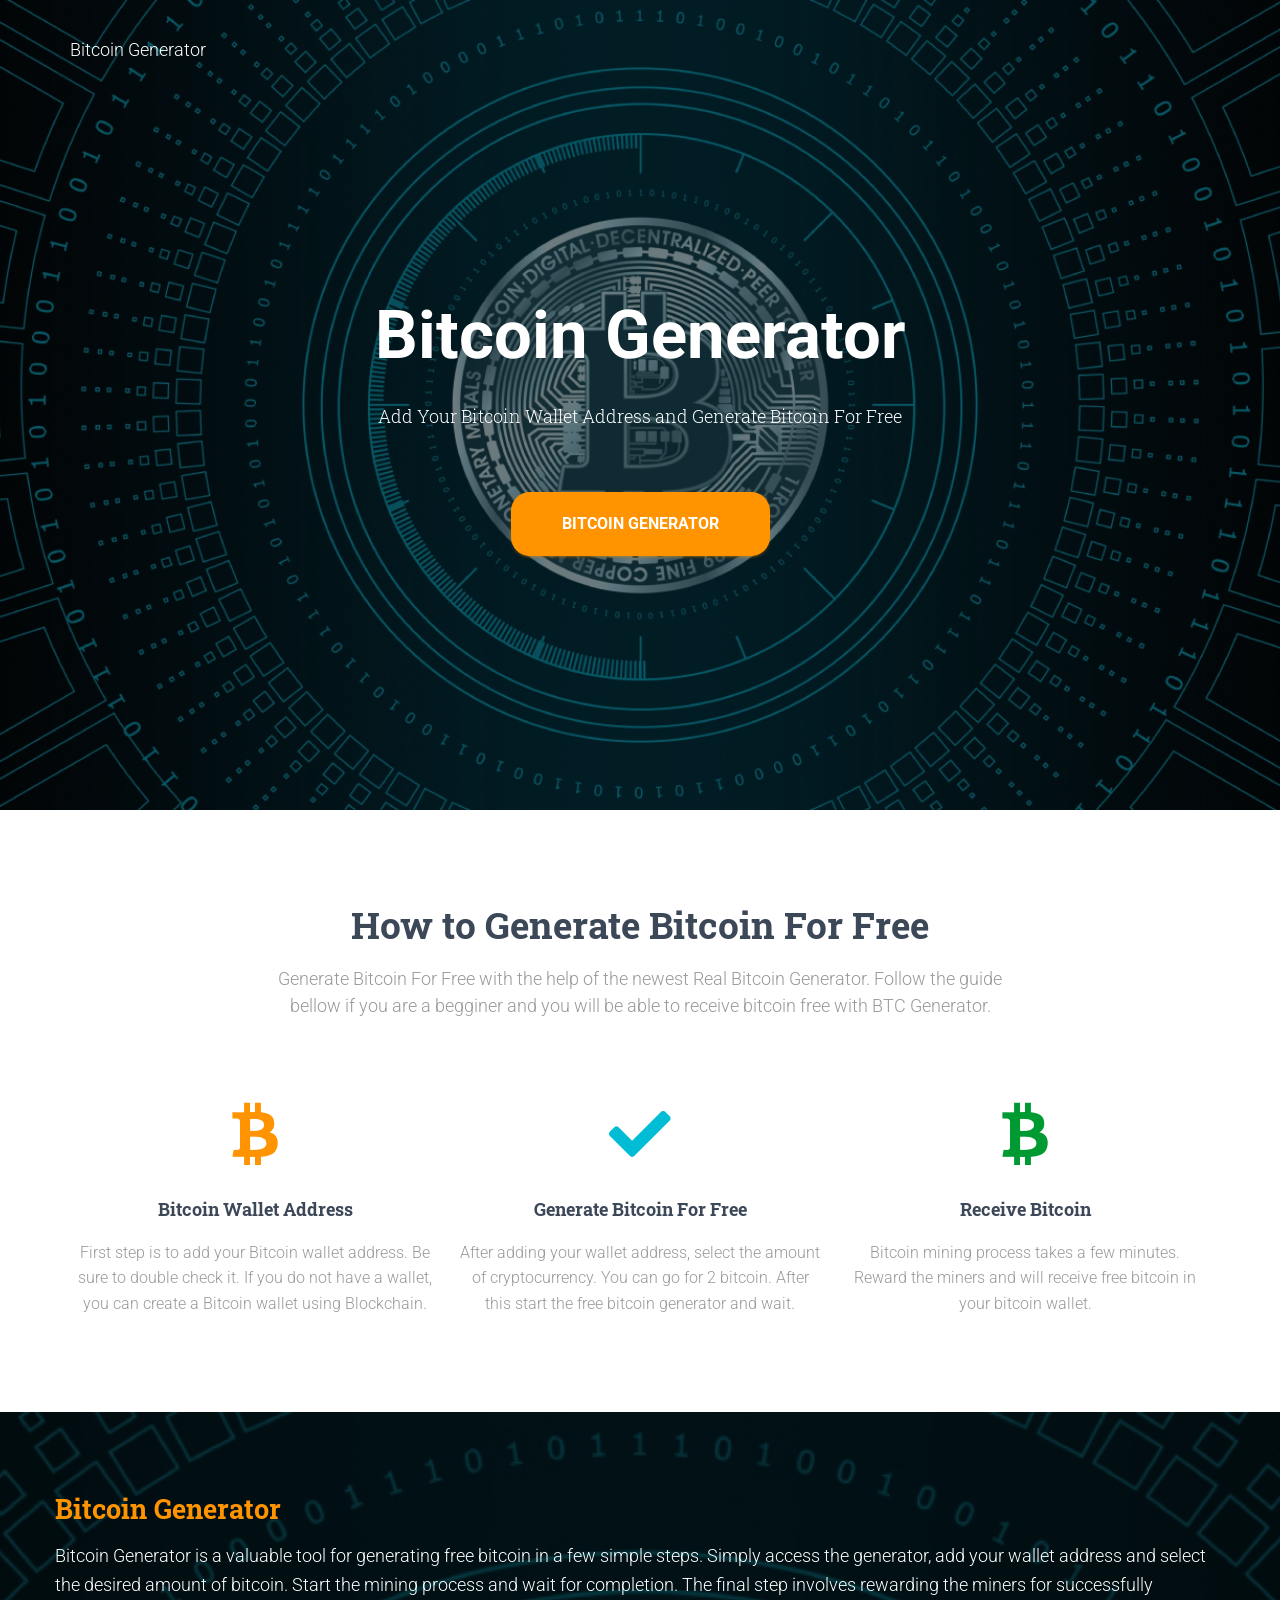
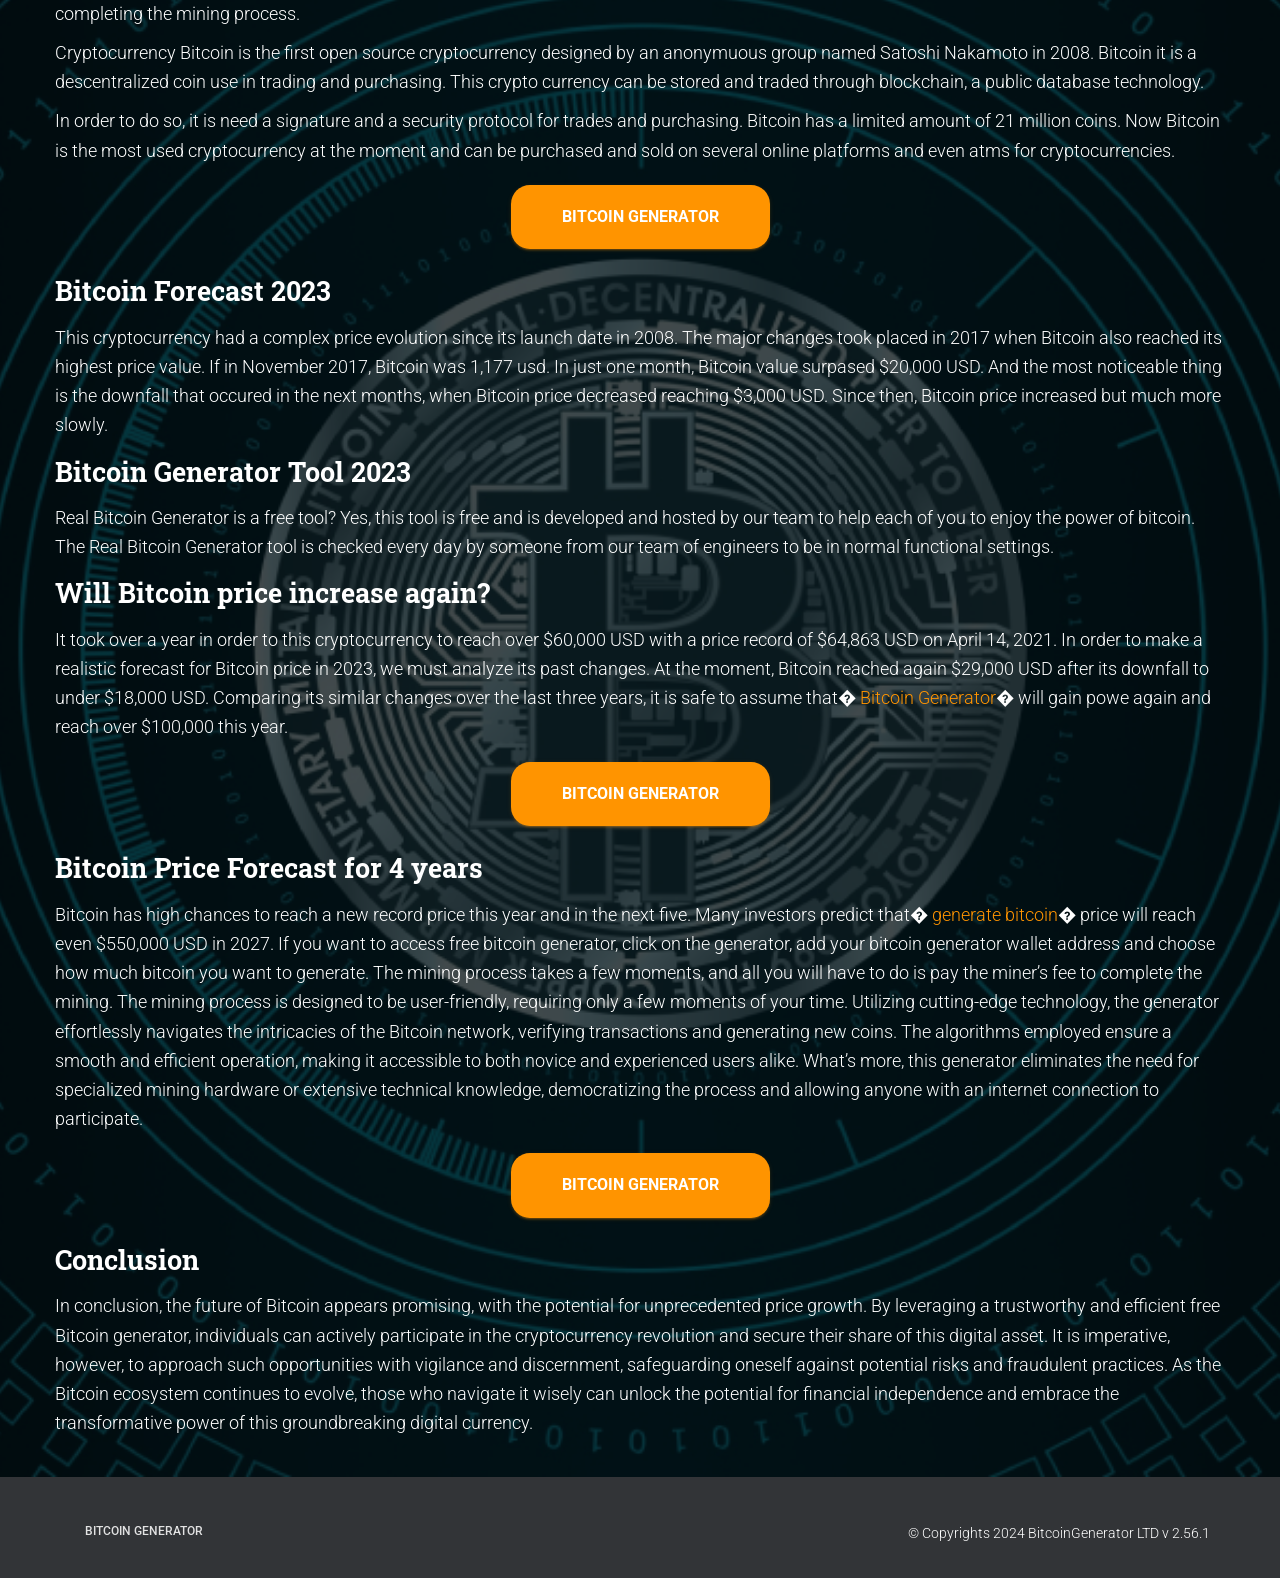
<file: index.html>
<!DOCTYPE html><html lang="en-US"><head>
<meta charset="UTF-8">
<meta name="viewport" content="width=device-width, initial-scale=1">
<link rel="profile" href="https://gmpg.org/xfn/11">
<meta name="robots" content="index, follow, max-image-preview:large, max-snippet:-1, max-video-preview:-1">

<title>Real Bitcoin Generator - Generate Bitcoin For Free</title>
<meta name="description" content="Bitcoin Generator. Bitcoin Generator Generate Bitcoin For Free! Our software is a brand new tool that makes bitcoin mining more faster than any tool on the market. Generate Bitcoins online is safe because you don't need to download anything and every process is executed on our servers. www.realbitcoingenerator.com Bitcoin Generator is the Best Generator Online!">
<link rel="canonical" href="https://www.realbitcoingenerator.com/">
<meta property="og:locale" content="en_US">
<meta property="og:type" content="website">
<meta property="og:title" content="Real Bitcoin Generator - Generate Bitcoin For Free">
<meta property="og:description" content="Bitcoin Generator. Bitcoin Generator Generate Bitcoin For Free! Our software is a brand new tool that makes bitcoin mining more faster than any tool on the market. Generate Bitcoins online is safe because you don't need to download anything and every process is executed on our servers. www.realbitcoingenerator.com Bitcoin Generator is the Best Generator Online!">
<meta property="og:url" content="index.html>
<meta property="og:site_name" content="Bitcoin Generator">
<meta property="article:modified_time" content="2023-05-30T19:23:44+00:00">
<meta property="og:image" content="www.realbitcoingenerator.com/wp-content/uploads/2021/10/RealBitcoinGenerator-BG.jpeg">
<meta property="og:image:width" content="1290">
<meta property="og:image:height" content="774">
<meta property="og:image:type" content="image/jpeg">
<meta name="twitter:card" content="summary_large_image">
<meta name="twitter:image" content="https://www.realbitcoingenerator.com/wp-content/uploads/2021/10/RealBitcoinGenerator-BG.jpeg">
<script type="application/ld+json" class="yoast-schema-graph">{"@context":"https://schema.org","@graph":[{"@type":"WebPage","@id":"https://www.realbitcoingenerator.com/","url":"https://www.realbitcoingenerator.com/","name":"Real Bitcoin Generator - Generate Bitcoin For Free","isPartOf":{"@id":"https://www.realbitcoingenerator.com/#website"},"primaryImageOfPage":{"@id":"https://www.realbitcoingenerator.com/#primaryimage"},"image":{"@id":"https://www.realbitcoingenerator.com/#primaryimage"},"thumbnailUrl":"https://www.realbitcoingenerator.com/wp-content/uploads/2021/10/RealBitcoinGenerator-BG.jpeg","datePublished":"2021-10-12T14:10:45+00:00","dateModified":"2023-05-30T19:23:44+00:00","description":"Bitcoin Generator. Bitcoin Generator Generate Bitcoin For Free! Our software is a brand new tool that makes bitcoin mining more faster than any tool on the market. Generate Bitcoins online is safe because you don't need to download anything and every process is executed on our servers. www.realbitcoingenerator.com Bitcoin Generator is the Best Generator Online!","breadcrumb":{"@id":"https://www.realbitcoingenerator.com/#breadcrumb"},"inLanguage":"en-US","potentialAction":[{"@type":"ReadAction","target":["https://www.realbitcoingenerator.com/"]}]},{"@type":"ImageObject","inLanguage":"en-US","@id":"https://www.realbitcoingenerator.com/#primaryimage","url":"https://www.realbitcoingenerator.com/wp-content/uploads/2021/10/RealBitcoinGenerator-BG.jpeg","contentUrl":"https://www.realbitcoingenerator.com/wp-content/uploads/2021/10/RealBitcoinGenerator-BG.jpeg","width":1290,"height":774,"caption":"RealBitcoinGenerator BG"},{"@type":"BreadcrumbList","@id":"https://www.realbitcoingenerator.com/#breadcrumb","itemListElement":[{"@type":"ListItem","position":1,"name":"Home"}]},{"@type":"WebSite","@id":"https://www.realbitcoingenerator.com/#website","url":"https://www.realbitcoingenerator.com/","name":"Bitcoin Generator","description":"Real Bitcoin Generator - 2021 Generate Bitcoin For Free | Exploit","potentialAction":[{"@type":"SearchAction","target":{"@type":"EntryPoint","urlTemplate":"https://www.realbitcoingenerator.com/?s={search_term_string}"},"query-input":"required name=search_term_string"}],"inLanguage":"en-US"}]}</script>

<link rel="dns-prefetch" href="//fonts.googleapis.com">
<link rel="alternate" type="application/rss+xml" title="Bitcoin Generator » Feed" href="https://www.realbitcoingenerator.com/feed/">
<link rel="alternate" type="application/rss+xml" title="Bitcoin Generator » Comments Feed" href="https://www.realbitcoingenerator.com/comments/feed/">
<script type="text/javascript">
window._wpemojiSettings = {"baseUrl":"https:\/\/s.w.org\/images\/core\/emoji\/14.0.0\/72x72\/","ext":".png","svgUrl":"https:\/\/s.w.org\/images\/core\/emoji\/14.0.0\/svg\/","svgExt":".svg","source":{"concatemoji":"https:\/\/www.realbitcoingenerator.com\/wp-includes\/js\/wp-emoji-release.min.js?ver=6.3.1"}};
/*! This file is auto-generated */
!function(i,n){var o,s,e;function c(e){try{var t={supportTests:e,timestamp:(new Date).valueOf()};sessionStorage.setItem(o,JSON.stringify(t))}catch(e){}}function p(e,t,n){e.clearRect(0,0,e.canvas.width,e.canvas.height),e.fillText(t,0,0);var t=new Uint32Array(e.getImageData(0,0,e.canvas.width,e.canvas.height).data),r=(e.clearRect(0,0,e.canvas.width,e.canvas.height),e.fillText(n,0,0),new Uint32Array(e.getImageData(0,0,e.canvas.width,e.canvas.height).data));return t.every(function(e,t){return e===r[t]})}function u(e,t,n){switch(t){case"flag":return n(e,"\ud83c\udff3\ufe0f\u200d\u26a7\ufe0f","\ud83c\udff3\ufe0f\u200b\u26a7\ufe0f")?!1:!n(e,"\ud83c\uddfa\ud83c\uddf3","\ud83c\uddfa\u200b\ud83c\uddf3")&&!n(e,"\ud83c\udff4\udb40\udc67\udb40\udc62\udb40\udc65\udb40\udc6e\udb40\udc67\udb40\udc7f","\ud83c\udff4\u200b\udb40\udc67\u200b\udb40\udc62\u200b\udb40\udc65\u200b\udb40\udc6e\u200b\udb40\udc67\u200b\udb40\udc7f");case"emoji":return!n(e,"\ud83e\udef1\ud83c\udffb\u200d\ud83e\udef2\ud83c\udfff","\ud83e\udef1\ud83c\udffb\u200b\ud83e\udef2\ud83c\udfff")}return!1}function f(e,t,n){var r="undefined"!=typeof WorkerGlobalScope&&self instanceof WorkerGlobalScope?new OffscreenCanvas(300,150):i.createElement("canvas"),a=r.getContext("2d",{willReadFrequently:!0}),o=(a.textBaseline="top",a.font="600 32px Arial",{});return e.forEach(function(e){o[e]=t(a,e,n)}),o}function t(e){var t=i.createElement("script");t.src=e,t.defer=!0,i.head.appendChild(t)}"undefined"!=typeof Promise&&(o="wpEmojiSettingsSupports",s=["flag","emoji"],n.supports={everything:!0,everythingExceptFlag:!0},e=new Promise(function(e){i.addEventListener("DOMContentLoaded",e,{once:!0})}),new Promise(function(t){var n=function(){try{var e=JSON.parse(sessionStorage.getItem(o));if("object"==typeof e&&"number"==typeof e.timestamp&&(new Date).valueOf()<e.timestamp+604800&&"object"==typeof e.supportTests)return e.supportTests}catch(e){}return null}();if(!n){if("undefined"!=typeof Worker&&"undefined"!=typeof OffscreenCanvas&&"undefined"!=typeof URL&&URL.createObjectURL&&"undefined"!=typeof Blob)try{var e="postMessage("+f.toString()+"("+[JSON.stringify(s),u.toString(),p.toString()].join(",")+"));",r=new Blob([e],{type:"text/javascript"}),a=new Worker(URL.createObjectURL(r),{name:"wpTestEmojiSupports"});return void(a.onmessage=function(e){c(n=e.data),a.terminate(),t(n)})}catch(e){}c(n=f(s,u,p))}t(n)}).then(function(e){for(var t in e)n.supports[t]=e[t],n.supports.everything=n.supports.everything&&n.supports[t],"flag"!==t&&(n.supports.everythingExceptFlag=n.supports.everythingExceptFlag&&n.supports[t]);n.supports.everythingExceptFlag=n.supports.everythingExceptFlag&&!n.supports.flag,n.DOMReady=!1,n.readyCallback=function(){n.DOMReady=!0}}).then(function(){return e}).then(function(){var e;n.supports.everything||(n.readyCallback(),(e=n.source||{}).concatemoji?t(e.concatemoji):e.wpemoji&&e.twemoji&&(t(e.twemoji),t(e.wpemoji)))}))}((window,document),window._wpemojiSettings);
</script>
<style type="text/css">
img.wp-smiley,
img.emoji {
	display: inline !important;
	border: none !important;
	box-shadow: none !important;
	height: 1em !important;
	width: 1em !important;
	margin: 0 0.07em !important;
	vertical-align: -0.1em !important;
	background: none !important;
	padding: 0 !important;
}
</style>
<link rel="stylesheet" id="wp-block-library-css" href="www.realbitcoingenerator.com/wp-includes/css/dist/block-library/style.min_ver%3D6.3.1.css" type="text/css" media="all">
<style id="classic-theme-styles-inline-css" type="text/css">
/*! This file is auto-generated */
.wp-block-button__link{color:#fff;background-color:#32373c;border-radius:9999px;box-shadow:none;text-decoration:none;padding:calc(.667em + 2px) calc(1.333em + 2px);font-size:1.125em}.wp-block-file__button{background:#32373c;color:#fff;text-decoration:none}
</style>
<style id="global-styles-inline-css" type="text/css">
body{--wp--preset--color--black: #000000;--wp--preset--color--cyan-bluish-gray: #abb8c3;--wp--preset--color--white: #ffffff;--wp--preset--color--pale-pink: #f78da7;--wp--preset--color--vivid-red: #cf2e2e;--wp--preset--color--luminous-vivid-orange: #ff6900;--wp--preset--color--luminous-vivid-amber: #fcb900;--wp--preset--color--light-green-cyan: #7bdcb5;--wp--preset--color--vivid-green-cyan: #00d084;--wp--preset--color--pale-cyan-blue: #8ed1fc;--wp--preset--color--vivid-cyan-blue: #0693e3;--wp--preset--color--vivid-purple: #9b51e0;--wp--preset--color--accent: #ff9400;--wp--preset--color--background-color: #E5E5E5;--wp--preset--color--header-gradient: #a81d84;--wp--preset--gradient--vivid-cyan-blue-to-vivid-purple: linear-gradient(135deg,rgba(6,147,227,1) 0%,rgb(155,81,224) 100%);--wp--preset--gradient--light-green-cyan-to-vivid-green-cyan: linear-gradient(135deg,rgb(122,220,180) 0%,rgb(0,208,130) 100%);--wp--preset--gradient--luminous-vivid-amber-to-luminous-vivid-orange: linear-gradient(135deg,rgba(252,185,0,1) 0%,rgba(255,105,0,1) 100%);--wp--preset--gradient--luminous-vivid-orange-to-vivid-red: linear-gradient(135deg,rgba(255,105,0,1) 0%,rgb(207,46,46) 100%);--wp--preset--gradient--very-light-gray-to-cyan-bluish-gray: linear-gradient(135deg,rgb(238,238,238) 0%,rgb(169,184,195) 100%);--wp--preset--gradient--cool-to-warm-spectrum: linear-gradient(135deg,rgb(74,234,220) 0%,rgb(151,120,209) 20%,rgb(207,42,186) 40%,rgb(238,44,130) 60%,rgb(251,105,98) 80%,rgb(254,248,76) 100%);--wp--preset--gradient--blush-light-purple: linear-gradient(135deg,rgb(255,206,236) 0%,rgb(152,150,240) 100%);--wp--preset--gradient--blush-bordeaux: linear-gradient(135deg,rgb(254,205,165) 0%,rgb(254,45,45) 50%,rgb(107,0,62) 100%);--wp--preset--gradient--luminous-dusk: linear-gradient(135deg,rgb(255,203,112) 0%,rgb(199,81,192) 50%,rgb(65,88,208) 100%);--wp--preset--gradient--pale-ocean: linear-gradient(135deg,rgb(255,245,203) 0%,rgb(182,227,212) 50%,rgb(51,167,181) 100%);--wp--preset--gradient--electric-grass: linear-gradient(135deg,rgb(202,248,128) 0%,rgb(113,206,126) 100%);--wp--preset--gradient--midnight: linear-gradient(135deg,rgb(2,3,129) 0%,rgb(40,116,252) 100%);--wp--preset--font-size--small: 13px;--wp--preset--font-size--medium: 20px;--wp--preset--font-size--large: 36px;--wp--preset--font-size--x-large: 42px;--wp--preset--spacing--20: 0.44rem;--wp--preset--spacing--30: 0.67rem;--wp--preset--spacing--40: 1rem;--wp--preset--spacing--50: 1.5rem;--wp--preset--spacing--60: 2.25rem;--wp--preset--spacing--70: 3.38rem;--wp--preset--spacing--80: 5.06rem;--wp--preset--shadow--natural: 6px 6px 9px rgba(0, 0, 0, 0.2);--wp--preset--shadow--deep: 12px 12px 50px rgba(0, 0, 0, 0.4);--wp--preset--shadow--sharp: 6px 6px 0px rgba(0, 0, 0, 0.2);--wp--preset--shadow--outlined: 6px 6px 0px -3px rgba(255, 255, 255, 1), 6px 6px rgba(0, 0, 0, 1);--wp--preset--shadow--crisp: 6px 6px 0px rgba(0, 0, 0, 1);}:where(.is-layout-flex){gap: 0.5em;}:where(.is-layout-grid){gap: 0.5em;}body .is-layout-flow > .alignleft{float: left;margin-inline-start: 0;margin-inline-end: 2em;}body .is-layout-flow > .alignright{float: right;margin-inline-start: 2em;margin-inline-end: 0;}body .is-layout-flow > .aligncenter{margin-left: auto !important;margin-right: auto !important;}body .is-layout-constrained > .alignleft{float: left;margin-inline-start: 0;margin-inline-end: 2em;}body .is-layout-constrained > .alignright{float: right;margin-inline-start: 2em;margin-inline-end: 0;}body .is-layout-constrained > .aligncenter{margin-left: auto !important;margin-right: auto !important;}body .is-layout-constrained > :where(:not(.alignleft):not(.alignright):not(.alignfull)){max-width: var(--wp--style--global--content-size);margin-left: auto !important;margin-right: auto !important;}body .is-layout-constrained > .alignwide{max-width: var(--wp--style--global--wide-size);}body .is-layout-flex{display: flex;}body .is-layout-flex{flex-wrap: wrap;align-items: center;}body .is-layout-flex > *{margin: 0;}body .is-layout-grid{display: grid;}body .is-layout-grid > *{margin: 0;}:where(.wp-block-columns.is-layout-flex){gap: 2em;}:where(.wp-block-columns.is-layout-grid){gap: 2em;}:where(.wp-block-post-template.is-layout-flex){gap: 1.25em;}:where(.wp-block-post-template.is-layout-grid){gap: 1.25em;}.has-black-color{color: var(--wp--preset--color--black) !important;}.has-cyan-bluish-gray-color{color: var(--wp--preset--color--cyan-bluish-gray) !important;}.has-white-color{color: var(--wp--preset--color--white) !important;}.has-pale-pink-color{color: var(--wp--preset--color--pale-pink) !important;}.has-vivid-red-color{color: var(--wp--preset--color--vivid-red) !important;}.has-luminous-vivid-orange-color{color: var(--wp--preset--color--luminous-vivid-orange) !important;}.has-luminous-vivid-amber-color{color: var(--wp--preset--color--luminous-vivid-amber) !important;}.has-light-green-cyan-color{color: var(--wp--preset--color--light-green-cyan) !important;}.has-vivid-green-cyan-color{color: var(--wp--preset--color--vivid-green-cyan) !important;}.has-pale-cyan-blue-color{color: var(--wp--preset--color--pale-cyan-blue) !important;}.has-vivid-cyan-blue-color{color: var(--wp--preset--color--vivid-cyan-blue) !important;}.has-vivid-purple-color{color: var(--wp--preset--color--vivid-purple) !important;}.has-black-background-color{background-color: var(--wp--preset--color--black) !important;}.has-cyan-bluish-gray-background-color{background-color: var(--wp--preset--color--cyan-bluish-gray) !important;}.has-white-background-color{background-color: var(--wp--preset--color--white) !important;}.has-pale-pink-background-color{background-color: var(--wp--preset--color--pale-pink) !important;}.has-vivid-red-background-color{background-color: var(--wp--preset--color--vivid-red) !important;}.has-luminous-vivid-orange-background-color{background-color: var(--wp--preset--color--luminous-vivid-orange) !important;}.has-luminous-vivid-amber-background-color{background-color: var(--wp--preset--color--luminous-vivid-amber) !important;}.has-light-green-cyan-background-color{background-color: var(--wp--preset--color--light-green-cyan) !important;}.has-vivid-green-cyan-background-color{background-color: var(--wp--preset--color--vivid-green-cyan) !important;}.has-pale-cyan-blue-background-color{background-color: var(--wp--preset--color--pale-cyan-blue) !important;}.has-vivid-cyan-blue-background-color{background-color: var(--wp--preset--color--vivid-cyan-blue) !important;}.has-vivid-purple-background-color{background-color: var(--wp--preset--color--vivid-purple) !important;}.has-black-border-color{border-color: var(--wp--preset--color--black) !important;}.has-cyan-bluish-gray-border-color{border-color: var(--wp--preset--color--cyan-bluish-gray) !important;}.has-white-border-color{border-color: var(--wp--preset--color--white) !important;}.has-pale-pink-border-color{border-color: var(--wp--preset--color--pale-pink) !important;}.has-vivid-red-border-color{border-color: var(--wp--preset--color--vivid-red) !important;}.has-luminous-vivid-orange-border-color{border-color: var(--wp--preset--color--luminous-vivid-orange) !important;}.has-luminous-vivid-amber-border-color{border-color: var(--wp--preset--color--luminous-vivid-amber) !important;}.has-light-green-cyan-border-color{border-color: var(--wp--preset--color--light-green-cyan) !important;}.has-vivid-green-cyan-border-color{border-color: var(--wp--preset--color--vivid-green-cyan) !important;}.has-pale-cyan-blue-border-color{border-color: var(--wp--preset--color--pale-cyan-blue) !important;}.has-vivid-cyan-blue-border-color{border-color: var(--wp--preset--color--vivid-cyan-blue) !important;}.has-vivid-purple-border-color{border-color: var(--wp--preset--color--vivid-purple) !important;}.has-vivid-cyan-blue-to-vivid-purple-gradient-background{background: var(--wp--preset--gradient--vivid-cyan-blue-to-vivid-purple) !important;}.has-light-green-cyan-to-vivid-green-cyan-gradient-background{background: var(--wp--preset--gradient--light-green-cyan-to-vivid-green-cyan) !important;}.has-luminous-vivid-amber-to-luminous-vivid-orange-gradient-background{background: var(--wp--preset--gradient--luminous-vivid-amber-to-luminous-vivid-orange) !important;}.has-luminous-vivid-orange-to-vivid-red-gradient-background{background: var(--wp--preset--gradient--luminous-vivid-orange-to-vivid-red) !important;}.has-very-light-gray-to-cyan-bluish-gray-gradient-background{background: var(--wp--preset--gradient--very-light-gray-to-cyan-bluish-gray) !important;}.has-cool-to-warm-spectrum-gradient-background{background: var(--wp--preset--gradient--cool-to-warm-spectrum) !important;}.has-blush-light-purple-gradient-background{background: var(--wp--preset--gradient--blush-light-purple) !important;}.has-blush-bordeaux-gradient-background{background: var(--wp--preset--gradient--blush-bordeaux) !important;}.has-luminous-dusk-gradient-background{background: var(--wp--preset--gradient--luminous-dusk) !important;}.has-pale-ocean-gradient-background{background: var(--wp--preset--gradient--pale-ocean) !important;}.has-electric-grass-gradient-background{background: var(--wp--preset--gradient--electric-grass) !important;}.has-midnight-gradient-background{background: var(--wp--preset--gradient--midnight) !important;}.has-small-font-size{font-size: var(--wp--preset--font-size--small) !important;}.has-medium-font-size{font-size: var(--wp--preset--font-size--medium) !important;}.has-large-font-size{font-size: var(--wp--preset--font-size--large) !important;}.has-x-large-font-size{font-size: var(--wp--preset--font-size--x-large) !important;}
.wp-block-navigation a:where(:not(.wp-element-button)){color: inherit;}
:where(.wp-block-post-template.is-layout-flex){gap: 1.25em;}:where(.wp-block-post-template.is-layout-grid){gap: 1.25em;}
:where(.wp-block-columns.is-layout-flex){gap: 2em;}:where(.wp-block-columns.is-layout-grid){gap: 2em;}
.wp-block-pullquote{font-size: 1.5em;line-height: 1.6;}
</style>
<link rel="stylesheet" id="hestia-clients-bar-css" href="www.realbitcoingenerator.com/wp-content/plugins/themeisle-companion/obfx_modules/companion-legacy/assets/css/hestia/clients-bar_ver%3D6.3.1.css" type="text/css" media="all">
<link rel="stylesheet" id="bootstrap-css" href="www.realbitcoingenerator.com/wp-content/themes/hestia/assets/bootstrap/css/bootstrap.min_ver%3D1.0.2.css" type="text/css" media="all">
<link rel="stylesheet" id="hestia-font-sizes-css" href="www.realbitcoingenerator.com/wp-content/themes/hestia/assets/css/font-sizes.min_ver%3D3.0.19.css" type="text/css" media="all">
<link rel="stylesheet" id="hestia_style-css" href="www.realbitcoingenerator.com/wp-content/themes/hestia/style.min_ver%3D3.0.19.css" type="text/css" media="all">
<style id="hestia_style-inline-css" type="text/css">

			div.wpforms-container-full .wpforms-form div.wpforms-field input.wpforms-error {
				border: none;
			}
			div.wpforms-container .wpforms-form input[type=date],
			div.wpforms-container .wpforms-form input[type=datetime],
			div.wpforms-container .wpforms-form input[type=datetime-local],
			div.wpforms-container .wpforms-form input[type=email],
			div.wpforms-container .wpforms-form input[type=month],
			div.wpforms-container .wpforms-form input[type=number],
			div.wpforms-container .wpforms-form input[type=password],
			div.wpforms-container .wpforms-form input[type=range],
			div.wpforms-container .wpforms-form input[type=search],
			div.wpforms-container .wpforms-form input[type=tel],
			div.wpforms-container .wpforms-form input[type=text],
			div.wpforms-container .wpforms-form input[type=time],
			div.wpforms-container .wpforms-form input[type=url],
			div.wpforms-container .wpforms-form input[type=week],
			div.wpforms-container .wpforms-form select,
			div.wpforms-container .wpforms-form textarea, .nf-form-cont input:not([type=button]),
			div.wpforms-container .wpforms-form .form-group.is-focused .form-control {
			  box-shadow: none;
			}
			
			div.wpforms-container .wpforms-form input[type=date],
			div.wpforms-container .wpforms-form input[type=datetime],
			div.wpforms-container .wpforms-form input[type=datetime-local],
			div.wpforms-container .wpforms-form input[type=email],
			div.wpforms-container .wpforms-form input[type=month],
			div.wpforms-container .wpforms-form input[type=number],
			div.wpforms-container .wpforms-form input[type=password],
			div.wpforms-container .wpforms-form input[type=range],
			div.wpforms-container .wpforms-form input[type=search],
			div.wpforms-container .wpforms-form input[type=tel],
			div.wpforms-container .wpforms-form input[type=text],
			div.wpforms-container .wpforms-form input[type=time],
			div.wpforms-container .wpforms-form input[type=url],
			div.wpforms-container .wpforms-form input[type=week],
			div.wpforms-container .wpforms-form select,
			div.wpforms-container .wpforms-form textarea, .nf-form-cont input:not([type=button]){
				background-image: linear-gradient(#9c27b0, #9c27b0), linear-gradient(#d2d2d2, #d2d2d2);
				float: none;
				border: 0;
				border-radius: 0;
				background-color: transparent;
				background-repeat: no-repeat;
				background-position: center bottom, center calc(100% - 1px);
				background-size: 0 2px, 100% 1px;
				font-weight: 400;
				transition: background 0s ease-out;
			}
			
			div.wpforms-container .wpforms-form .form-group.is-focused .form-control{
				outline: none;
				background-size: 100% 2px,100% 1px;
				transition-duration: 0.3s;
			}
			
			/* Compatibility with WPForms */
			div.wpforms-container .wpforms-form input[type=date].form-control,
			div.wpforms-container .wpforms-form input[type=datetime].form-control,
			div.wpforms-container .wpforms-form input[type=datetime-local].form-control,
			div.wpforms-container .wpforms-form input[type=email].form-control,
			div.wpforms-container .wpforms-form input[type=month].form-control,
			div.wpforms-container .wpforms-form input[type=number].form-control,
			div.wpforms-container .wpforms-form input[type=password].form-control,
			div.wpforms-container .wpforms-form input[type=range].form-control,
			div.wpforms-container .wpforms-form input[type=search].form-control,
			div.wpforms-container .wpforms-form input[type=tel].form-control,
			div.wpforms-container .wpforms-form input[type=text].form-control,
			div.wpforms-container .wpforms-form input[type=time].form-control,
			div.wpforms-container .wpforms-form input[type=url].form-control,
			div.wpforms-container .wpforms-form input[type=week].form-control,
			div.wpforms-container .wpforms-form select.form-control,
			div.wpforms-container .wpforms-form textarea.form-control {
			  border: none;
			  padding: 7px 0;
			  font-size: 14px;
			}
			div.wpforms-container .wpforms-form .wpforms-field-select select {
			  border-radius: 3px;
			}
			div.wpforms-container .wpforms-form .wpforms-field-number input[type=number] {
			  background-image: none;
			  border-radius: 3px;
			}
			div.wpforms-container .wpforms-form button[type=submit].wpforms-submit,
			div.wpforms-container .wpforms-form button[type=submit].wpforms-submit:hover {
			  color: #ffffff;
			  border: none;
			}
			
			.home div.wpforms-container-full .wpforms-form {
			  margin-left: 15px;
			  margin-right: 15px;
			}
			
			div.wpforms-container-full .wpforms-form .wpforms-field {
			  padding: 0 0 24px 0 !important;
			}
			div.wpforms-container-full .wpforms-form .wpforms-submit-container {
			  text-align: right;
			}
			div.wpforms-container-full .wpforms-form .wpforms-submit-container button {
			  text-transform: uppercase;
			}
			div.wpforms-container-full .wpforms-form textarea {
			  border: none !important;
			}
			div.wpforms-container-full .wpforms-form textarea:focus {
			  border-width: 0 0 0 0 !important;
			}
			
			.home div.wpforms-container .wpforms-form textarea {
			  background-image: linear-gradient(#9c27b0, #9c27b0), linear-gradient(#d2d2d2, #d2d2d2);
			  background-color: transparent;
			  background-repeat: no-repeat;
			  background-position: center bottom, center calc(100% - 1px);
			  background-size: 0 2px, 100% 1px;
			}
			
			/* WPForms media queries for front page and mobile*/
			@media only screen and (max-width: 768px) {
			  .wpforms-container-full .wpforms-form .wpforms-one-half, .wpforms-container-full .wpforms-form button {
			    width: 100% !important;
			    margin-left: 0 !important;
			  }
			  .wpforms-container-full .wpforms-form .wpforms-submit-container {
			    text-align: center;
			  }
			}
			
			div.wpforms-container .wpforms-form input:focus,
			div.wpforms-container .wpforms-form select:focus {
			  border: none;
			}
		
.hestia-top-bar, .hestia-top-bar .widget.widget_shopping_cart .cart_list {
			background-color: #363537
		}
		.hestia-top-bar .widget .label-floating input[type=search]:-webkit-autofill {
			-webkit-box-shadow: inset 0 0 0px 9999px #363537
		}.hestia-top-bar, .hestia-top-bar .widget .label-floating input[type=search], .hestia-top-bar .widget.widget_search form.form-group:before, .hestia-top-bar .widget.widget_product_search form.form-group:before, .hestia-top-bar .widget.widget_shopping_cart:before {
			color: #ffffff
		} 
		.hestia-top-bar .widget .label-floating input[type=search]{
			-webkit-text-fill-color:#ffffff !important 
		}
		.hestia-top-bar div.widget.widget_shopping_cart:before, .hestia-top-bar .widget.widget_product_search form.form-group:before, .hestia-top-bar .widget.widget_search form.form-group:before{
			background-color: #ffffff
		}.hestia-top-bar a, .hestia-top-bar .top-bar-nav li a {
			color: #ffffff
		}
		.hestia-top-bar ul li a[href*="mailto:"]:before, .hestia-top-bar ul li a[href*="tel:"]:before{
			background-color: #ffffff
		}
		.hestia-top-bar a:hover, .hestia-top-bar .top-bar-nav li a:hover {
			color: #eeeeee
		}
		.hestia-top-bar ul li:hover a[href*="mailto:"]:before, .hestia-top-bar ul li:hover a[href*="tel:"]:before{
			background-color: #eeeeee
		}
		

		a,
		.navbar .dropdown-menu li:hover > a,
		.navbar .dropdown-menu li:focus > a,
		.navbar .dropdown-menu li:active > a,
		.navbar .navbar-nav > li .dropdown-menu li:hover > a,
		body:not(.home) .navbar-default .navbar-nav > .active:not(.btn) > a,
		body:not(.home) .navbar-default .navbar-nav > .active:not(.btn) > a:hover,
		body:not(.home) .navbar-default .navbar-nav > .active:not(.btn) > a:focus,
		a:hover,
		.card-blog a.moretag:hover,
		.card-blog a.more-link:hover,
		.widget a:hover,
		.has-text-color.has-accent-color,
		p.has-text-color a {
		    color:#ff9400;
		}
		
		.svg-text-color{
			fill:#ff9400;
		}
		
		.pagination span.current, .pagination span.current:focus, .pagination span.current:hover {
			border-color:#ff9400
		}
		
		button,
		button:hover,
		.woocommerce .track_order button[type="submit"],
		.woocommerce .track_order button[type="submit"]:hover,
		div.wpforms-container .wpforms-form button[type=submit].wpforms-submit,
		div.wpforms-container .wpforms-form button[type=submit].wpforms-submit:hover,
		input[type="button"],
		input[type="button"]:hover,
		input[type="submit"],
		input[type="submit"]:hover,
		input#searchsubmit,
		.pagination span.current,
		.pagination span.current:focus,
		.pagination span.current:hover,
		.btn.btn-primary,
		.btn.btn-primary:link,
		.btn.btn-primary:hover,
		.btn.btn-primary:focus,
		.btn.btn-primary:active,
		.btn.btn-primary.active,
		.btn.btn-primary.active:focus,
		.btn.btn-primary.active:hover,
		.btn.btn-primary:active:hover,
		.btn.btn-primary:active:focus,
		.btn.btn-primary:active:hover,
		.hestia-sidebar-open.btn.btn-rose,
		.hestia-sidebar-close.btn.btn-rose,
		.hestia-sidebar-open.btn.btn-rose:hover,
		.hestia-sidebar-close.btn.btn-rose:hover,
		.hestia-sidebar-open.btn.btn-rose:focus,
		.hestia-sidebar-close.btn.btn-rose:focus,
		.label.label-primary,
		.hestia-work .portfolio-item:nth-child(6n+1) .label,
		.nav-cart .nav-cart-content .widget .buttons .button,
		.has-accent-background-color[class*="has-background"] {
		    background-color: #ff9400;
		}
		
		@media (max-width: 768px) {
	
			.navbar-default .navbar-nav>li>a:hover,
			.navbar-default .navbar-nav>li>a:focus,
			.navbar .navbar-nav .dropdown .dropdown-menu li a:hover,
			.navbar .navbar-nav .dropdown .dropdown-menu li a:focus,
			.navbar button.navbar-toggle:hover,
			.navbar .navbar-nav li:hover > a i {
			    color: #ff9400;
			}
		}
		
		body:not(.woocommerce-page) button:not([class^="fl-"]):not(.hestia-scroll-to-top):not(.navbar-toggle):not(.close),
		body:not(.woocommerce-page) .button:not([class^="fl-"]):not(hestia-scroll-to-top):not(.navbar-toggle):not(.add_to_cart_button):not(.product_type_grouped):not(.product_type_external),
		div.wpforms-container .wpforms-form button[type=submit].wpforms-submit,
		input[type="submit"],
		input[type="button"],
		.btn.btn-primary,
		.widget_product_search button[type="submit"],
		.hestia-sidebar-open.btn.btn-rose,
		.hestia-sidebar-close.btn.btn-rose,
		.everest-forms button[type=submit].everest-forms-submit-button {
		    -webkit-box-shadow: 0 2px 2px 0 rgba(255,148,0,0.14),0 3px 1px -2px rgba(255,148,0,0.2),0 1px 5px 0 rgba(255,148,0,0.12);
		    box-shadow: 0 2px 2px 0 rgba(255,148,0,0.14),0 3px 1px -2px rgba(255,148,0,0.2),0 1px 5px 0 rgba(255,148,0,0.12);
		}
		
		.card .header-primary, .card .content-primary,
		.everest-forms button[type=submit].everest-forms-submit-button {
		    background: #ff9400;
		}
		
		body:not(.woocommerce-page) .button:not([class^="fl-"]):not(.hestia-scroll-to-top):not(.navbar-toggle):not(.add_to_cart_button):hover,
		body:not(.woocommerce-page) button:not([class^="fl-"]):not(.hestia-scroll-to-top):not(.navbar-toggle):not(.close):hover,
		div.wpforms-container .wpforms-form button[type=submit].wpforms-submit:hover,
		input[type="submit"]:hover,
		input[type="button"]:hover,
		input#searchsubmit:hover,
		.widget_product_search button[type="submit"]:hover,
		.pagination span.current,
		.btn.btn-primary:hover,
		.btn.btn-primary:focus,
		.btn.btn-primary:active,
		.btn.btn-primary.active,
		.btn.btn-primary:active:focus,
		.btn.btn-primary:active:hover,
		.hestia-sidebar-open.btn.btn-rose:hover,
		.hestia-sidebar-close.btn.btn-rose:hover,
		.pagination span.current:hover,
		.everest-forms button[type=submit].everest-forms-submit-button:hover,
 		.everest-forms button[type=submit].everest-forms-submit-button:focus,
 		.everest-forms button[type=submit].everest-forms-submit-button:active {
			-webkit-box-shadow: 0 14px 26px -12px rgba(255,148,0,0.42),0 4px 23px 0 rgba(0,0,0,0.12),0 8px 10px -5px rgba(255,148,0,0.2);
		    box-shadow: 0 14px 26px -12px rgba(255,148,0,0.42),0 4px 23px 0 rgba(0,0,0,0.12),0 8px 10px -5px rgba(255,148,0,0.2);
			color: #fff;
		}
		
		.form-group.is-focused .form-control {
			background-image: -webkit-gradient(linear,left top, left bottom,from(#ff9400),to(#ff9400)),-webkit-gradient(linear,left top, left bottom,from(#d2d2d2),to(#d2d2d2));
			background-image: -webkit-linear-gradient(linear,left top, left bottom,from(#ff9400),to(#ff9400)),-webkit-linear-gradient(linear,left top, left bottom,from(#d2d2d2),to(#d2d2d2));
			background-image: linear-gradient(linear,left top, left bottom,from(#ff9400),to(#ff9400)),linear-gradient(linear,left top, left bottom,from(#d2d2d2),to(#d2d2d2));
		}
		
		.navbar:not(.navbar-transparent) li:not(.btn):hover > a,
		.navbar li.on-section:not(.btn) > a,
		.navbar.full-screen-menu.navbar-transparent li:not(.btn):hover > a,
		.navbar.full-screen-menu .navbar-toggle:hover,
		.navbar:not(.navbar-transparent) .nav-cart:hover,
		.navbar:not(.navbar-transparent) .hestia-toggle-search:hover {
				color:#ff9400
		}
		
			.header-filter-gradient {
				background: linear-gradient(45deg, rgba(168,29,132,1) 0%, rgb(234,57,111) 100%);
			}
			.has-text-color.has-header-gradient-color { color: #a81d84; }
			.has-header-gradient-background-color[class*="has-background"] { background-color: #a81d84; }
			
		.has-text-color.has-background-color-color { color: #E5E5E5; }
		.has-background-color-background-color[class*="has-background"] { background-color: #E5E5E5; }
		
.btn.btn-primary:not(.colored-button):not(.btn-left):not(.btn-right):not(.btn-just-icon):not(.menu-item), input[type="submit"]:not(.search-submit), body:not(.woocommerce-account) .woocommerce .button.woocommerce-Button, .woocommerce .product button.button, .woocommerce .product button.button.alt, .woocommerce .product #respond input#submit, .woocommerce-cart .blog-post .woocommerce .cart-collaterals .cart_totals .checkout-button, .woocommerce-checkout #payment #place_order, .woocommerce-account.woocommerce-page button.button, .woocommerce .track_order button[type="submit"], .nav-cart .nav-cart-content .widget .buttons .button, .woocommerce a.button.wc-backward, body.woocommerce .wccm-catalog-item a.button, body.woocommerce a.wccm-button.button, form.woocommerce-form-coupon button.button, div.wpforms-container .wpforms-form button[type=submit].wpforms-submit, div.woocommerce a.button.alt, div.woocommerce table.my_account_orders .button, .btn.colored-button, .btn.btn-left, .btn.btn-right, .btn:not(.colored-button):not(.btn-left):not(.btn-right):not(.btn-just-icon):not(.menu-item):not(.hestia-sidebar-open):not(.hestia-sidebar-close){ padding-top:21px;  padding-bottom:21px;  padding-left:51px;  padding-right:51px; }
.btn.btn-primary:not(.colored-button):not(.btn-left):not(.btn-right):not(.btn-just-icon):not(.menu-item), input[type="submit"]:not(.search-submit), body:not(.woocommerce-account) .woocommerce .button.woocommerce-Button, .woocommerce .product button.button, .woocommerce .product button.button.alt, .woocommerce .product #respond input#submit, .woocommerce-cart .blog-post .woocommerce .cart-collaterals .cart_totals .checkout-button, .woocommerce-checkout #payment #place_order, .woocommerce-account.woocommerce-page button.button, .woocommerce .track_order button[type="submit"], .nav-cart .nav-cart-content .widget .buttons .button, .woocommerce a.button.wc-backward, body.woocommerce .wccm-catalog-item a.button, body.woocommerce a.wccm-button.button, form.woocommerce-form-coupon button.button, div.wpforms-container .wpforms-form button[type=submit].wpforms-submit, div.woocommerce a.button.alt, div.woocommerce table.my_account_orders .button, input[type="submit"].search-submit, .hestia-view-cart-wrapper .added_to_cart.wc-forward, .woocommerce-product-search button, .woocommerce-cart .actions .button, #secondary div[id^=woocommerce_price_filter] .button, .woocommerce div[id^=woocommerce_widget_cart].widget .buttons .button, .searchform input[type=submit], .searchform button, .search-form:not(.media-toolbar-primary) input[type=submit], .search-form:not(.media-toolbar-primary) button, .woocommerce-product-search input[type=submit], .btn.colored-button, .btn.btn-left, .btn.btn-right, .btn:not(.colored-button):not(.btn-left):not(.btn-right):not(.btn-just-icon):not(.menu-item):not(.hestia-sidebar-open):not(.hestia-sidebar-close){border-radius:19px;}
@media (min-width: 769px){
			.page-header.header-small .hestia-title,
			.page-header.header-small .title,
			h1.hestia-title.title-in-content,
			.main article.section .has-title-font-size {
				font-size: 42px;
			}}
</style>
<link rel="stylesheet" id="hestia_fonts-css" href="https://fonts.googleapis.com/css?family=Roboto%3A300%2C400%2C500%2C700%7CRoboto+Slab%3A400%2C700&amp;subset=latin%2Clatin-ext&amp;ver=3.0.19" type="text/css" media="all">
<script type="text/javascript" src="www.realbitcoingenerator.com/wp-includes/js/jquery/jquery.min_ver%3D3.7.0.js" id="jquery-core-js"></script>
<script type="text/javascript" src="www.realbitcoingenerator.com/wp-includes/js/jquery/jquery-migrate.min_ver%3D3.4.1.js" id="jquery-migrate-js"></script>
<link rel="https://api.w.org/" href="https://www.realbitcoingenerator.com/wp-json/"><link rel="alternate" type="application/json" href="https://www.realbitcoingenerator.com/wp-json/wp/v2/pages/13"><link rel="EditURI" type="application/rsd+xml" title="RSD" href="https://www.realbitcoingenerator.com/xmlrpc.php?rsd">
<meta name="generator" content="WordPress 6.3.1">
<link rel="shortlink" href="https://www.realbitcoingenerator.com/">
<link rel="alternate" type="application/json+oembed" href="https://www.realbitcoingenerator.com/wp-json/oembed/1.0/embed?url=https%3A%2F%2Fwww.realbitcoingenerator.com%2F">
<link rel="alternate" type="text/xml+oembed" href="https://www.realbitcoingenerator.com/wp-json/oembed/1.0/embed?url=https%3A%2F%2Fwww.realbitcoingenerator.com%2F&amp;format=xml">
<style type="text/css" id="custom-background-css">
body.custom-background { background-image: url("www.realbitcoingenerator.com/wp-content/uploads/2021/10/RealBitcoinGenerator-BG.jpeg"); background-position: left top; background-size: auto; background-repeat: repeat; background-attachment: scroll; }
</style>
<link rel="icon" href="www.realbitcoingenerator.com/wp-content/uploads/2021/10/favicon.png" sizes="32x32">
<link rel="icon" href="www.realbitcoingenerator.com/wp-content/uploads/2021/10/favicon.png" sizes="192x192">
<link rel="apple-touch-icon" href="www.realbitcoingenerator.com/wp-content/uploads/2021/10/favicon.png">
<meta name="msapplication-TileImage" content="https://www.realbitcoingenerator.com/wp-content/uploads/2021/10/favicon.png">
<style type="text/css" id="wp-custom-css">
			.btn.btn-primary { font-size: 16px; font-weight: bold;}		</style>
<script src="www.realbitcoingenerator.com/wp-includes/js/wp-emoji-release.min_ver%3D6.3.1.js" defer=""></script></head>
<body class="home page-template-default page page-id-13 custom-background blog-post header-layout-default">
<div class="wrapper ">
<header class="header ">
<div style="display: none"></div> <nav class="navbar navbar-default navbar-fixed-top  navbar-color-on-scroll navbar-transparent hestia_left">
<div class="container">
<div class="navbar-header">
<div class="title-logo-wrapper">
<a class="navbar-brand" href="index.html" title="Bitcoin Generator">
<p>Bitcoin Generator</p></a>
</div>
<div class="navbar-toggle-wrapper">
<button type="button" class="navbar-toggle" data-toggle="collapse" data-target="#main-navigation">
<span class="icon-bar"></span>
<span class="icon-bar"></span>
<span class="icon-bar"></span>
<span class="sr-only">Toggle Navigation</span>
</button>
</div>
</div>
</div>
</nav>
</header>
<div id="carousel-hestia-generic" class="carousel slide" data-ride="carousel">
<div class="carousel slide" data-ride="carousel">
<div class="carousel-inner">
<div class="item active">
<div class="page-header">
<div class="container">
<div class="row hestia-big-title-content">
<div class="
		 big-title-slider-content text-center col-sm-8 col-sm-offset-2 		">
<h1 class="hestia-title">Bitcoin Generator</h1>
<span class="sub-title">Add Your Bitcoin Wallet Address and Generate Bitcoin For Free</span>
<div class="buttons">
<a href="index1.html" title="Bitcoin Generator" class="btn btn-primary" target="_blank">Bitcoin Generator</a>
</div>
</div>
</div>
</div>
<div class="header-filter" style="background-image: url(www.realbitcoingenerator.com/wp-content/uploads/2021/10/RealBitcoinGenerator-BG.jpeg)"></div>
</div>
</div>
</div>
</div>
</div>
<div class="main ">
<section class="hestia-features " id="features" data-sorder="hestia_features">
<div class="container">
<div class="row">
<div class="col-md-8 col-md-offset-2 hestia-features-title-area">
<h2 class="hestia-title">How to Generate Bitcoin For Free</h2><h5 class="description">Generate Bitcoin For Free with the help of the newest Real Bitcoin Generator. Follow the guide bellow if you are a begginer and you will be able to receive bitcoin free with BTC Generator.</h5> </div>
</div>
<div class="hestia-features-content">
<div class="row"> <div class="col-xs-12 col-md-4 feature-box">
<div class="hestia-info">
<a href="#about"> <div class="icon" style="color:#ff9400">
<i class="fab fa-btc"></i>
</div>
<h4 class="info-title">Bitcoin Wallet Address</h4>
</a>
<p>First step is to add your Bitcoin wallet address. Be sure to double check it. If you do not have a wallet, you can create a Bitcoin wallet using Blockchain.</p>
</div>
</div>
<div class="col-xs-12 col-md-4 feature-box">
<div class="hestia-info">
<a href="#about"> <div class="icon" style="color:#00bcd4">
<i class="fas fa-check"></i>
</div>
<h4 class="info-title">Generate Bitcoin For Free</h4>
</a>
<p>After adding your wallet address, select the amount of cryptocurrency. You can go for 2 bitcoin. After this start the free bitcoin generator and wait.</p>
</div>
</div>
<div class="col-xs-12 col-md-4 feature-box">
<div class="hestia-info">
<a href="#about"> <div class="icon" style="color:#009a33">
<i class="fab fa-btc"></i>
</div>
<h4 class="info-title">Receive Bitcoin</h4>
</a>
<p>Bitcoin mining process takes a few minutes. Reward the miners and will receive free bitcoin in your bitcoin wallet.</p>
</div>
</div>
</div> </div>
</div>
</section>
<section class="hestia-about section-image" id="about" data-sorder="hestia_about" style="background-image: url('www.realbitcoingenerator.com/wp-content/uploads/2021/10/RealBitcoinGenerator-BG.jpeg');">
<div class="container">
<div class="row hestia-about-content">
<h4><a href="index1.html">Bitcoin Generator</a></h4>
<p>Bitcoin Generator is a valuable tool for generating free bitcoin in a few simple steps. Simply access the generator, add your wallet address and select the desired amount of bitcoin. Start the mining process and wait for completion. The final step involves rewarding the miners for successfully completing the mining process.</p>
<p>Cryptocurrency Bitcoin is the first open source cryptocurrency designed by an anonymuous group named Satoshi Nakamoto in 2008. Bitcoin it is a descentralized coin use in trading and purchasing. This crypto currency can be stored and traded through blockchain, a public database technology.</p>
<p>In order to do so, it is need a signature and a security protocol for trades and purchasing. Bitcoin has a limited amount of 21 million coins. Now Bitcoin is the most used cryptocurrency at the moment and can be purchased and sold on several online platforms and even atms for cryptocurrencies.</p>
<p></p><center><a href="index1.html" title="BITCOIN GENERATOR" class="btn btn-primary">BITCOIN GENERATOR</a></center><p></p>
<h4>Bitcoin Forecast 2023</h4>
<p>This cryptocurrency had a complex price evolution since its launch date in 2008. The major changes took placed in 2017 when Bitcoin also reached its highest price value. If in November 2017, Bitcoin was 1,177 usd. In just one month, Bitcoin value surpased $20,000 USD. And the most noticeable thing is the downfall that occured in the next months, when Bitcoin price decreased reaching $3,000 USD. Since then, Bitcoin price increased but much more slowly.</p>
<h4>Bitcoin Generator Tool 2023</h4>
<p>Real Bitcoin Generator is a free tool? Yes, this tool is free and is developed and hosted by our team to help each of you to enjoy the power of bitcoin. The Real Bitcoin Generator tool is checked every day by someone from our team of engineers to be in normal functional settings.</p>
<h4>Will Bitcoin price increase again?</h4>
<p>It took over a year in order to this cryptocurrency to reach over $60,000 USD with a price record of $64,863 USD on April 14, 2021. In order to make a realistic forecast for Bitcoin price in 2023, we must analyze its past changes. At the moment, Bitcoin reached again $29,000 USD after its downfall to under $18,000 USD. Comparing its similar changes over the last three years, it is safe to assume that<span>�&nbsp;</span><a href="index1.html">Bitcoin Generator</a><span>�&nbsp;</span>will gain powe again and reach over $100,000 this year.</p>
<p></p><center><a href="index1.html" title="BITCOIN GENERATOR" class="btn btn-primary">BITCOIN GENERATOR</a></center><p></p>
<h4>Bitcoin Price Forecast for 4 years</h4>
<p>Bitcoin has high chances to reach a new record price this year and in the next five. Many investors predict that<span>�&nbsp;</span><a href="index.html">generate bitcoin</a><span>�&nbsp;</span>price will reach even $550,000 USD in 2027. If you want to access free bitcoin generator, click on the generator, add your bitcoin generator wallet address and choose how much bitcoin you want to generate. The mining process takes a few moments, and all you will have to do is pay the miner’s fee to complete the mining. The mining process is designed to be user-friendly, requiring only a few moments of your time. Utilizing cutting-edge technology, the generator effortlessly navigates the intricacies of the Bitcoin network, verifying transactions and generating new coins. The algorithms employed ensure a smooth and efficient operation, making it accessible to both novice and experienced users alike. What’s more, this generator eliminates the need for specialized mining hardware or extensive technical knowledge, democratizing the process and allowing anyone with an internet connection to participate.</p>
<p></p><center><a href="index1.html" title="BITCOIN GENERATOR" class="btn btn-primary">BITCOIN GENERATOR</a></center><p></p>
<h4>Conclusion </h4>
<p>In conclusion, the future of Bitcoin appears promising, with the potential for unprecedented price growth. By leveraging a trustworthy and efficient free Bitcoin generator, individuals can actively participate in the cryptocurrency revolution and secure their share of this digital asset. It is imperative, however, to approach such opportunities with vigilance and discernment, safeguarding oneself against potential risks and fraudulent practices. As the Bitcoin ecosystem continues to evolve, those who navigate it wisely can unlock the potential for financial independence and embrace the transformative power of this groundbreaking digital currency.</p>
</div>
</div>
</section>
<footer class="footer footer-black footer-big">
<div class="container">
<div class="hestia-bottom-footer-content"><ul id="menu-footer-menu" class="footer-menu pull-left"><li id="menu-item-38" class="menu-item menu-item-type-custom menu-item-object-custom current-menu-item current_page_item menu-item-home menu-item-38"><a href="index.html" aria-current="page">Bitcoin Generator</a></li>
</ul> <div class="copyright pull-right">
© Copyrights 2024 BitcoinGenerator LTD v 2.56.1 </div>
</div> </div>
</footer>
</div>
</div>
<link rel="stylesheet" id="font-awesome-5-all-css" href="www.realbitcoingenerator.com/wp-content/themes/hestia/assets/font-awesome/css/all.min_ver%3D1.0.2.css" type="text/css" media="all">
<script type="text/javascript" src="www.realbitcoingenerator.com/wp-includes/js/comment-reply.min_ver%3D6.3.1.js" id="comment-reply-js"></script>
<script type="text/javascript" src="www.realbitcoingenerator.com/wp-content/themes/hestia/assets/bootstrap/js/bootstrap.min_ver%3D1.0.2.js" id="jquery-bootstrap-js"></script>
<script type="text/javascript" src="www.realbitcoingenerator.com/wp-includes/js/jquery/ui/core.min_ver%3D1.13.2.js" id="jquery-ui-core-js"></script>
<script type="text/javascript" id="hestia_scripts-js-extra">
/* <![CDATA[ */
var requestpost = {"ajaxurl":"https:\/\/www.realbitcoingenerator.com\/wp-admin\/admin-ajax.php","disable_autoslide":"","masonry":""};
/* ]]> */
</script>
<script type="text/javascript" src="www.realbitcoingenerator.com/wp-content/themes/hestia/assets/js/script.min_ver%3D3.0.19.js" id="hestia_scripts-js"></script>


</body></html>
</file>
